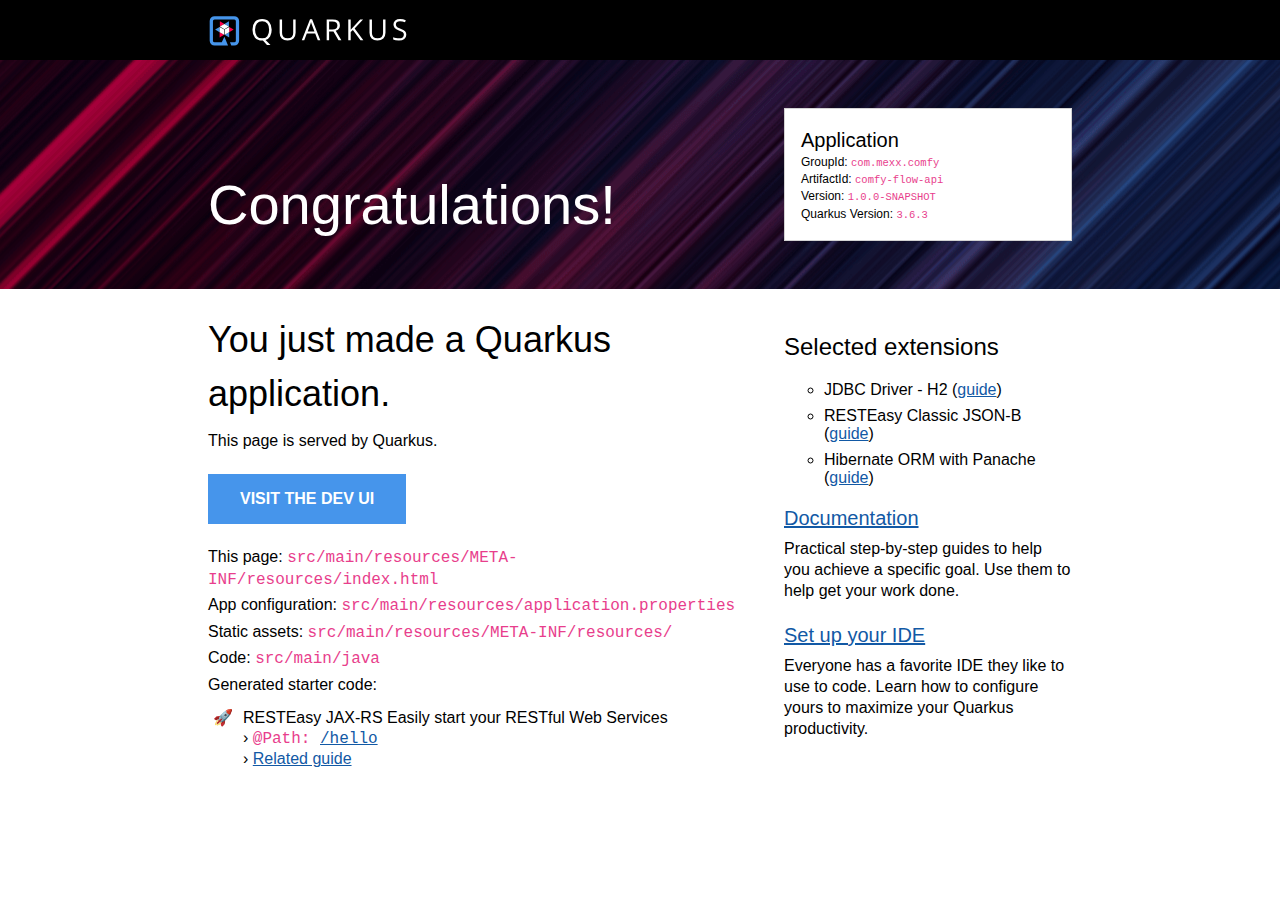
<file: src/main/resources/META-INF/resources/index.html>
<!DOCTYPE html>
<html lang="en">
    <head>
        <meta charset="UTF-8">
        <title>comfy-flow-api - 1.0.0-SNAPSHOT</title>
        <style>
            body {
                margin: 0;
                font-family: Roboto, "Helvetica Neue", Arial, sans-serif;
            }
            code {
                font-family: "Courier New", monospace;
                color: #e83e8c;
                word-break: break-word;
            }
            h1, h2, h3, h4, h5, h6 {
                margin-bottom: 0.5rem;
                font-weight: 400;
                line-height: 1.5;
            }
            h1 { font-size: 2.25rem; }
            h2 { font-size: 1.6rem }
            h3 { font-size: 1.5rem }
            h4 { font-size: 1.4rem }
            h5 { font-size: 1.25rem }
            h6 { font-size: 1rem }
            p {
                padding: .15rem 0;
                margin: 0;
                line-height: 1.3rem;
            }
            a {
                text-decoration: underline;
                color: #1259A5;
            }
            a:hover, a:active { color: #c00; }
            .grid {
                display: grid;
                grid-template-columns: repeat(12, 1fr);
                clear: both;
            }
            .header-wrapper {
                padding: 0 13rem;
                background: black;
            }
            .banner-wrapper {
                padding: 0 13rem;
                background: url([data-uri]) repeat-x, #0D1C2C;
            }
            .content-wrapper {
                padding: 0 13rem;
                background: white;
            }
            .header {
                background-position: 0 1rem;
                min-height: 60px;
                grid-column: span 12;
            }
            #quarkus-logo-svg {
                width: 200px;
                height: 30px;
                padding-top: 1rem;
            }
            .banner {
                grid-column: span 12;
                padding: 2rem 0;
            }
            .callout {
                color: white;
                font-size: 3.5rem;
                margin: 0;
                padding-top: 5rem;
                grid-column: span 8;
            }
            .app-details {
                margin: 1rem 0;
                border: 1px solid lightgrey;
                padding: 1rem;
                background: white;
                font-size: .75rem;
                font-weight: 300;
                grid-column: span 4;
            }
            .app-details code { font-size: 87.5%; }
            .app-details ul {
                list-style-type: none;
                padding: 0;
                margin: 0;
            }
            .app-details ul li { margin-bottom: 0.2rem; }
            .app-details h5 {
                margin: 0;
                padding: 0;
            }
            .left-column {
                grid-column: span 8;
                padding-right: 3rem;
            }
            .left-column p {
                padding: .15rem 0;
                margin: 0;
                font-weight: 300;
            }
            .left-column ul {
                margin: 0;
                padding: 10px 0 0 25px;
                list-style-type: "\1F680";
                font-weight: 300;
            }
            .left-column li { padding-left: 10px; }
            .left-column .cta-button {
                margin: 20px 0;
                display: inline-block;
                padding: 1rem 2rem;
                background-color: #4695EB;
                font-weight: 600;
                color: white;
                text-decoration: none;
                text-transform: uppercase;
            }
            .right-column {
                grid-column: span 4;
                margin-top: 1rem;
                font-weight: 200;
            }
            .right-column h5 {
                padding: 1rem 0 .25rem 0;
                margin: 0;
                font-weight: 300;
            }
            .right-column h3 { font-weight: 400;}
            .right-column ul {
                margin: 0;
                list-style-type: circle;
            }
            .right-column li {
                padding: .5rem 0 0 0;
            }
            .provided-code {
                line-height: 20px;
            }
            .provided-code b {
                font-weight: 400;
                margin-bottom: 15px;
            }
            @media screen and (max-width: 1023px) {
                .header-wrapper {
                    padding: 0 1rem;
                    background: black;
                }
                .banner-wrapper { padding: 0 1rem; }
                .content-wrapper {
                    padding: 0 1rem;
                    background: white;
                }
                .left-column {
                    grid-column: span 12;
                }
                .right-column {
                    grid-column: span 12;
                    margin: 3rem 0;
                }
                .callout {
                    color: white;
                    font-size: 3.5rem;
                    margin: 0;
                    padding: 1rem 0;
                    grid-column: span 12;
                }
                .app-details {
                    margin: 1rem 0;
                    border: 1px solid lightgrey;
                    padding: 1rem;
                    background: white;
                    font-size: 1rem;
                    font-weight: 300;
                    grid-column: span 12;
                }
            }
        </style>
    </head>
    <body>
        <div class="header-wrapper">
            <div class="grid">
                <div class="header">
                    <svg id="quarkus-logo-svg" data-name="Quarkus Logo" xmlns="http://www.w3.org/2000/svg" viewBox="0 0 1280 195">
                        <defs>
                            <style>.cls-1 {
                                fill: #fff;
                            }

                            .cls-2 {
                                fill: #4695eb;
                            }

                            .cls-3 {
                                fill: #ff004a;
                            }</style>
                        </defs>
                        <title>quarkus_logo_horizontal_rgb_1280px_reverse</title>
                        <path class="cls-1"
                              d="M404,89.39q0,25.9-10.49,43.07a52.31,52.31,0,0,1-29.61,23.24l32.3,33.39H373.29l-26.45-30.44-5.11.19q-30,0-46.27-18.22T279.17,89.2q0-32.93,16.34-51.05T341.92,20q29.24,0,45.66,18.45T404,89.39Zm-108.14,0q0,27.39,11.74,41.55t34.11,14.15q22.56,0,34.07-14.11t11.51-41.59q0-27.21-11.47-41.27T341.92,34.05q-22.56,0-34.3,14.16T295.88,89.39Z"/>
                        <path class="cls-1"
                              d="M559.56,22.15V109.4q0,23.05-14,36.25T507,158.84q-24.51,0-37.92-13.29T455.7,109V22.15h15.78v88q0,16.88,9.28,25.91t27.29,9q17.16,0,26.45-9.08T543.78,110V22.15Z"/>
                        <path class="cls-1"
                              d="M703.6,157,686.7,114.1H632.31L615.6,157h-16L653.29,21.6h13.27L719.93,157Zm-21.82-57L666,58.21q-3.07-7.92-6.32-19.46a172.55,172.55,0,0,1-5.85,19.46l-16,41.78Z"/>
                        <path class="cls-1"
                              d="M777.19,100.92V157H761.4V22.15h37.23q25,0,36.89,9.5t11.93,28.59q0,26.74-27.29,36.16L857,157H838.35l-32.86-56.07Zm0-13.47h21.62q16.71,0,24.51-6.6t7.79-19.78q0-13.37-7.93-19.27T797.7,35.89H777.19Z"/>
                        <path class="cls-1"
                              d="M999.75,157H981.18L931.71,91.6l-14.2,12.54V157H901.73V22.15h15.78V89l61.54-66.87h18.66L943.13,80.72Z"/>
                        <path class="cls-1"
                              d="M1143.69,22.15V109.4q0,23.05-14,36.25t-38.52,13.19q-24.5,0-37.92-13.29T1039.82,109V22.15h15.78v88q0,16.88,9.28,25.91t27.29,9q17.17,0,26.46-9.08t9.28-26.06V22.15Z"/>
                        <path class="cls-1"
                              d="M1279,121.11q0,17.8-13,27.76t-35.28,10q-24.13,0-37.13-6.18V137.53a97.82,97.82,0,0,0,18.2,5.53,95.67,95.67,0,0,0,19.49,2q15.78,0,23.76-6t8-16.55q0-7-2.83-11.48t-9.46-8.26q-6.65-3.78-20.19-8.58-18.94-6.72-27.06-16t-8.12-24.07q0-15.58,11.79-24.81t31.18-9.22a92.55,92.55,0,0,1,37.22,7.37l-4.91,13.65q-16.82-7-32.68-7-12.53,0-19.58,5.35t-7.06,14.85q0,7,2.6,11.48t8.77,8.21q6.18,3.73,18.89,8.26,21.36,7.56,29.38,16.23T1279,121.11Z"/>
                        <polygon class="cls-2" points="126.05 34.6 96.61 51.59 126.05 68.59 126.05 34.6"/>
                        <polygon class="cls-3" points="67.17 34.6 67.17 68.59 96.61 51.59 67.17 34.6"/>
                        <polygon class="cls-1" points="126.05 68.59 96.61 51.59 67.17 68.59 96.61 85.59 126.05 68.59"/>
                        <polygon class="cls-2" points="36.13 88.36 65.57 105.36 65.57 71.37 36.13 88.36"/>
                        <polygon class="cls-3" points="65.57 139.35 95.01 122.36 65.57 105.36 65.57 139.35"/>
                        <polygon class="cls-1" points="65.57 71.37 65.57 105.36 95.01 122.36 95.01 88.36 65.57 71.37"/>
                        <polygon class="cls-2" points="127.65 139.35 127.65 105.36 98.21 122.36 127.65 139.35"/>
                        <polygon class="cls-3" points="157.09 88.36 127.65 71.37 127.65 105.36 157.09 88.36"/>
                        <polygon class="cls-1" points="98.21 122.36 127.65 105.36 127.65 71.37 98.21 88.36 98.21 122.36"/>
                        <path class="cls-2"
                              d="M160.5,1H32.72A31.81,31.81,0,0,0,1,32.72V160.5a31.81,31.81,0,0,0,31.72,31.72h87.51L96.61,134.85,79.48,171.07H32.72A10.71,10.71,0,0,1,22.15,160.5V32.72A10.71,10.71,0,0,1,32.72,22.15H160.5a10.71,10.71,0,0,1,10.57,10.57V160.5a10.71,10.71,0,0,1-10.57,10.57H132.77l8.71,21.15h19a31.81,31.81,0,0,0,31.72-31.72V32.72A31.81,31.81,0,0,0,160.5,1Z"/>
                    </svg>
                </div>
            </div>
        </div>
        <div class="banner-wrapper">
            <div class="grid">
                <div class="banner">
                    <div class="grid">
                        <div class="callout">Congratulations!</div>
                        <div class="app-details">
                            <h5>Application</h5>
                            <ul>
                                <li>GroupId: <code>com.mexx.comfy</code></li>
                                <li>ArtifactId: <code>comfy-flow-api</code></li>
                                <li>Version: <code>1.0.0-SNAPSHOT</code></li>
                                <li>Quarkus Version: <code>3.6.3</code></li>
                            </ul>
                        </div>
                    </div>
                </div>
            </div>
        </div>
        <div class="content-wrapper">
            <div class="grid">
                <div class="left-column">
                    <h1>You just made a Quarkus application.</h1>
                    <p>This page is served by Quarkus.</p>
                    <a href="/q/dev-ui/" class="cta-button">Visit the Dev UI</a>
                    <p>This page: <code>src/main/resources/META-INF/resources/index.html</code></p>
                    <p>App configuration: <code>src/main/resources/application.properties</code></p>
                    <p>Static assets: <code>src/main/resources/META-INF/resources/</code></p>
                    <p>Code: <code>src/main/java</code></p>
                    <p>Generated starter code:</p>
                    <ul class="provided-code">
                                <li class="provided-code">
            <b>RESTEasy JAX-RS</b>&nbsp;Easily start your RESTful Web Services
            <br />&rsaquo; <code>@Path: <a href="/hello" class="path-link" target="_blank">/hello</a></code>
            <br />&rsaquo; <a href="https://quarkus.io/guides/getting-started#the-jax-rs-resources" class="guide-link" target="_blank">Related guide</a>
        </li>

                    </ul>
                </div>
                <div class="right-column">
                    <h3>Selected extensions</h3>
                    <ul>
                        <li title="Connect to the H2 database via JDBC">JDBC Driver - H2 (<a href="https://quarkus.io/guides/datasource" target="_blank">guide</a>)</li>
                        <li title="JSON-B serialization support for RESTEasy Classic">RESTEasy Classic JSON-B (<a href="https://quarkus.io/guides/rest-json" target="_blank">guide</a>)</li>
                        <li title="Simplify your persistence code for Hibernate ORM via the active record or the repository pattern">Hibernate ORM with Panache (<a href="https://quarkus.io/guides/hibernate-orm-panache" target="_blank">guide</a>)</li>
                    </ul>
                    <h5><a href="https://quarkus.io/guides/">Documentation</a></h5>
                    <p>Practical step-by-step guides to help you achieve a specific goal. Use them to help get your work
                        done.</p>
                    <h5><a href="https://quarkus.io/guides/maven-tooling">Set up your IDE</a></h5>
                    <p>Everyone has a favorite IDE they like to use to code. Learn how to configure yours to maximize your
                        Quarkus productivity.</p>
                </div>
            </div>
        </div>
    </body>
</html>
</file>
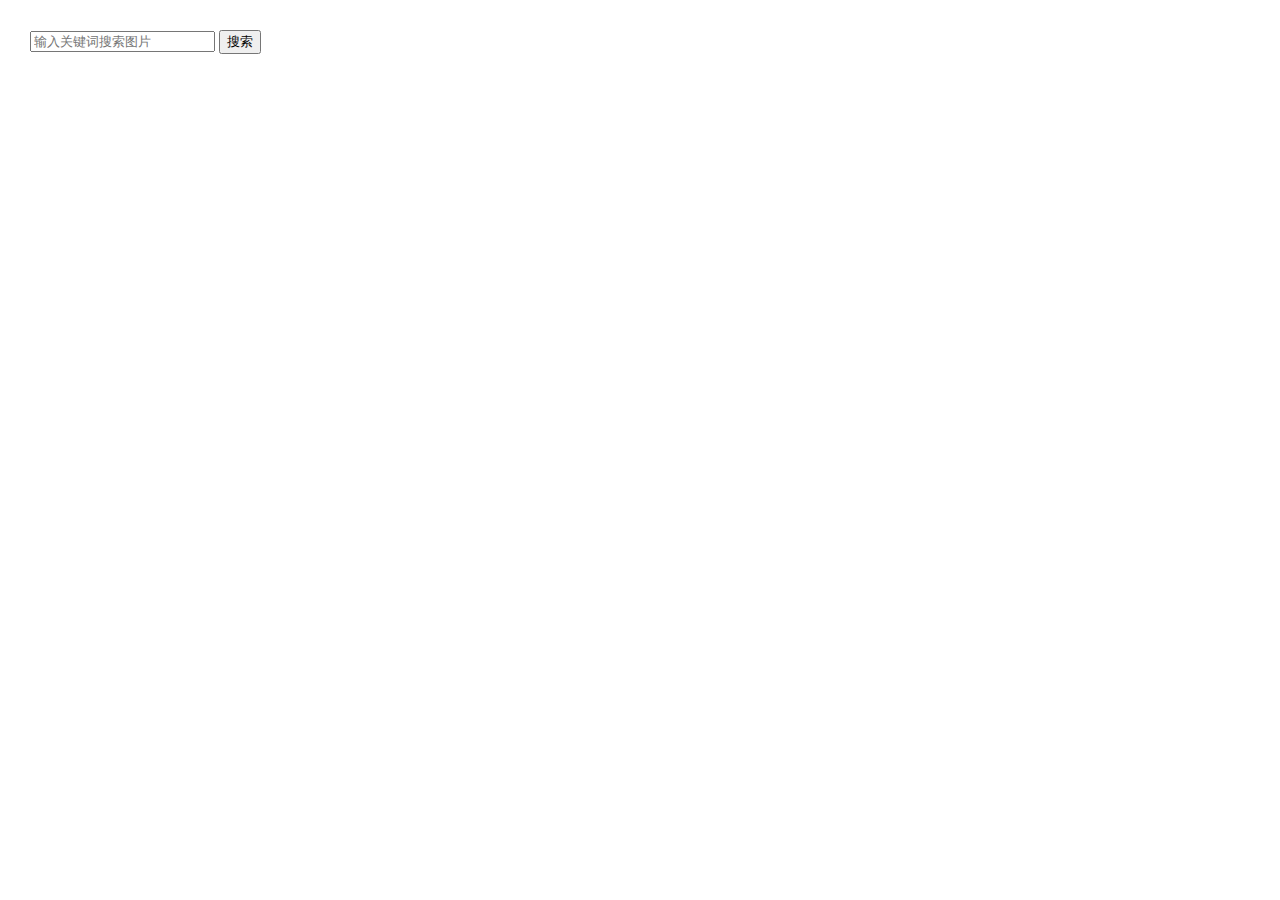
<file: src/main/resources/META-INF/resources/lib.html>
<!DOCTYPE html>
<html lang="en">
<head>
  <meta charset="UTF-8">
  <meta name="viewport" content="width=device-width, initial-scale=1.0">
  <title>图片搜索与瀑布流展示</title>
  <link rel="stylesheet" href="lib.css">
</head>
<body>
<input type="text" id="searchInput" placeholder="输入关键词搜索图片">
<button onclick="searchImages()">搜索</button>
<div id="imageGallery" class="image-gallery"></div>

<script src="lib.js"></script>
</body>
</html>
</file>
<file: src/main/resources/META-INF/resources/lib.css>
body {
    font-family: Arial, sans-serif;
    margin: 0;
    padding: 30px;
    align: center;
}

.image-gallery {
    column-count: 6; /* 根据需要调整列数 */
    -moz-column-count: 6; /* Firefox */
    -webkit-column-count: 6; /* Safari and Chrome */
    column-gap: 0.1em; /* 列之间的间距 */
}

.image-gallery img {
    width: 100%;
    height: auto;
    margin-bottom: 0.1em; /* 图片之间的间距 */
    will-change: opacity, transform;
}
</file>
